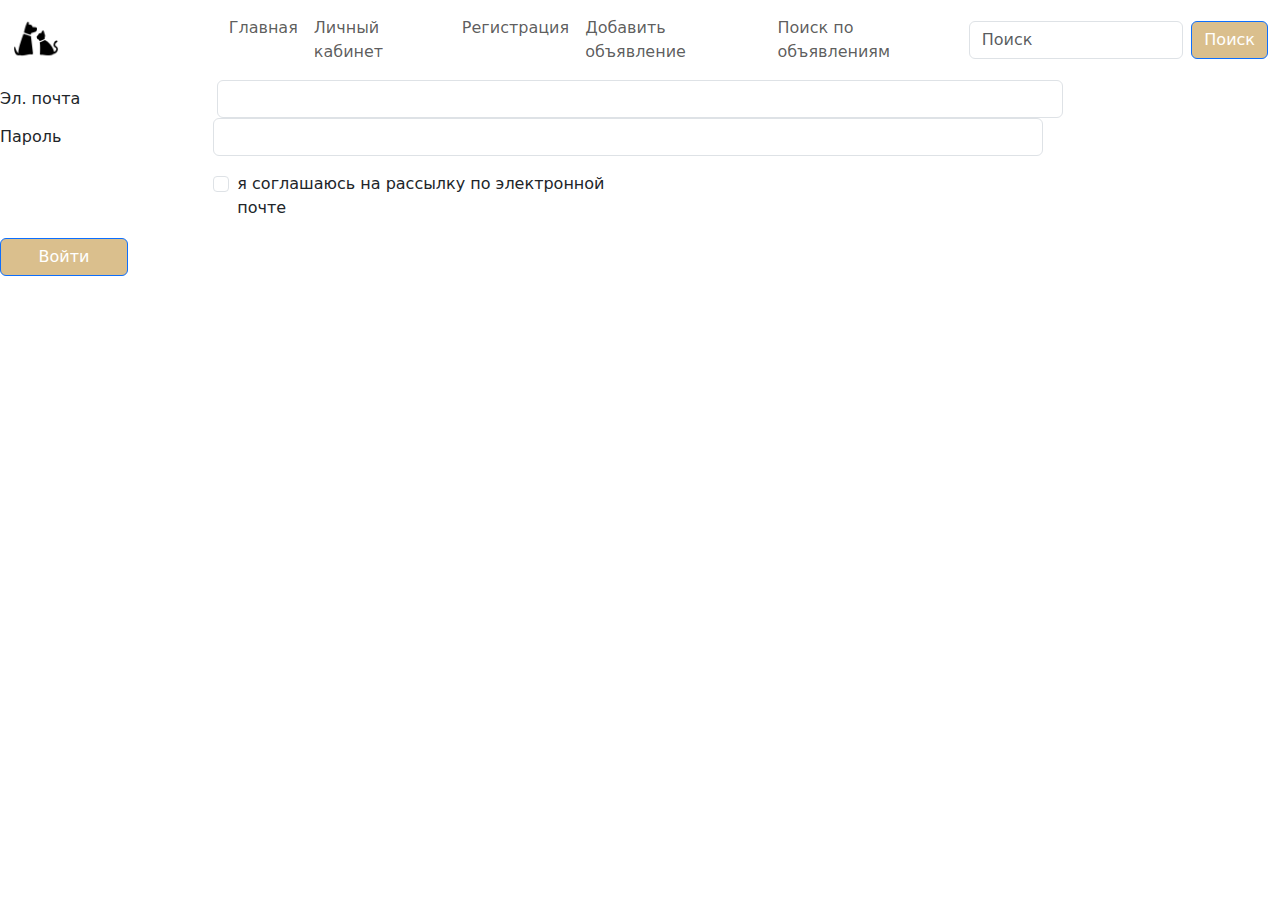
<file: index.html>
<!doctype html>  
<html lang="ru">
    <meta charset="utf-8">
    <meta name="viewport" content="width=deviice-width,initial-scale=1">
    <link href="node_modules/bootstrap/dist/css/bootstrap.min.css" rel="stylesheet">
    <script src="node_modules/bootstrap/dist/js/bootstrap.bundle.min.js"></script>
    <link href="my.css" rel="stylesheet">
      <body>
        <header>
            <nav class="navbar navbar-expand-lg navbar-light bg-">
              <div class="container-fluid">
                <a class="navbar-brand"><img src="logo.png" class="w-25 rounded-3" alt="logo"></a>
                <button class="navbar-toggler" type="button" data-bs-toggle="collapse" data-bs-target="#navbarSupportedContent" aria-controls="navbarSupportedContent" aria-expanded="false" aria-label="Toggle navigation">
                  <span class="navbar-toggler-icon"></span>
                </button>
                <div class="collapse navbar-collapse" id="navbarSupportedContent">
                  <ul class="navbar-nav me-auto mb-2 mb-lg-0">
                    <li class="nav-item">
                      <a class="nav-link" aria-current="page" href="s.html">Главная</a>
                    </li>
                    <li class="nav-item">
                      <a class="nav-link" href="index.html">Личный кабинет</a>
                    </li>
                    <li class="nav-item">
                      <a class="nav-link" href="index1.html">Регистрация</a>
                    </li>
                    <li class="nav-item">
                      <a class="nav-link" href="index2.html">Добавить объявление</a>
                    </li>
                    <li class="nav-item">
                      <a class="nav-link" href="index3.html">Поиск по объявлениям</a>
                    </li>
                  </ul>
                  <form class="d-flex">
                    <input class="form-control me-2" type="search" list="pets" placeholder="Поиск" aria-label="Search">
                    <button class="btn btn-primary"  onclick="" style="background-color: rgb(218, 191, 141);">Поиск</button> 
                   </header>
                    <datalist id="pets">
                      <option value="Кошка">
                      </option><option value="Собака">
                      </option><option value="Корова">
                      </option><option value="Крокодил">
                      </option><option value="Сова">
                    </option></datalist>
                  </form>
                </div>
              </div>
            </nav>
      <form div class="row mb-3 md-6" >
          <label for="inputEmail3" class="col-sm-2 col-form-label" >Эл. почта</label>
          <div class="col-sm-8">
            <input type="email" class="form-control" id="inputEmail3">
          </div>
        </div>
        <div class="row mb-3 md-6">
          <label for="inputPassword3" class="col-sm-2 col-form-label">Пароль</label>
          <div class="col-sm-8">
            <input type="password" class="form-control" id="inputPassword3">
          </div>
        </div>

        <div class="row mb-3">
          <div class="col-sm-4 offset-sm-2">
            <div class="form-check">
              <input class="form-check-input" type="checkbox" id="gridCheck1">
              <label class="form-check-label" for="gridCheck1">
                 я соглашаюсь на рассылку по электронной почте
              </label>
            </div>
          </div>
        </div>
        <div class="col-12">
          <button type="submit" class="btn btn-primary m-auto" style="background-color: rgb(218, 191, 141);width:10%;">Войти</button>
        </div>

      </form>
  </form>
    </body>
</html>
</file>
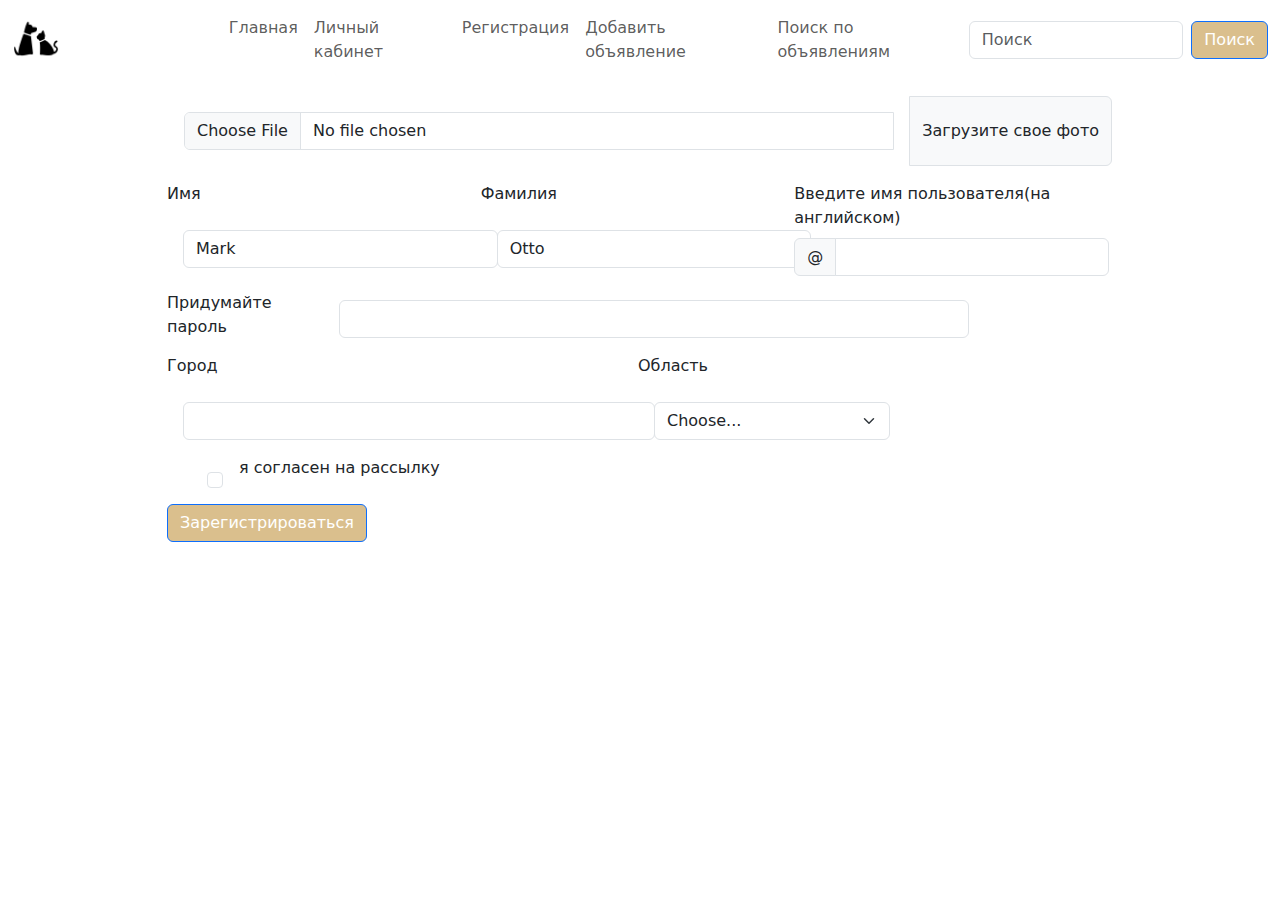
<file: index1.html>
<!doctype html>  
<html lang="ru">
    <meta charset="utf-8">
    <meta name="viewport" content="width=deviice-width,initial-scale=1">
    <link href="node_modules/bootstrap/dist/css/bootstrap.min.css" rel="stylesheet">
    <script src="node_modules/bootstrap/dist/js/bootstrap.bundle.min.js"></script>
    <link href="my.css" rel="stylesheet">
      <body>
        <header>
            <nav class="navbar navbar-expand-lg navbar-light bg-">
              <div class="container-fluid">
                <a class="navbar-brand"><img src="logo.png" class="w-25 rounded-3" alt="logo"></a>
                <button class="navbar-toggler" type="button" data-bs-toggle="collapse" data-bs-target="#navbarSupportedContent" aria-controls="navbarSupportedContent" aria-expanded="false" aria-label="Toggle navigation">
                  <span class="navbar-toggler-icon"></span>
                </button>
                <div class="collapse navbar-collapse" id="navbarSupportedContent">
                  <ul class="navbar-nav me-auto mb-2 mb-lg-0">
                    <li class="nav-item">
                      <a class="nav-link" aria-current="page" href="s.html">Главная</a>
                    </li>
                    <li class="nav-item">
                      <a class="nav-link" href="index.html">Личный кабинет</a>
                    </li>
                    <li class="nav-item">
                      <a class="nav-link" href="index1.html">Регистрация</a>
                    </li>
                    <li class="nav-item">
                      <a class="nav-link" href="index2.html">Добавить объявление</a>
                    </li>
                    <li class="nav-item">
                      <a class="nav-link" href="index3.html">Поиск по объявлениям</a>
                    </li>
                  </ul>
                  <form class="d-flex">
                    <input class="form-control me-2" type="search" list="pets" placeholder="Поиск" aria-label="Search">
                    <button class="btn btn-primary"  onclick="" style="background-color: rgb(218, 191, 141);">Поиск</button> 
                   </header>
                    <datalist id="pets">
                      <option value="Кошка">
                      </option><option value="Собака">
                      </option><option value="Корова">
                      </option><option value="Крокодил">
                      </option><option value="Сова">
                    </option></datalist>
                  </form>
                </div>
              </div>
            </nav>

     
      <form class="row g-3 needs-validation m-auto w-75" onsubmit="form()">
        <div class="input-group">
          <div class="input-group mb-3">
            <input type="file" class="form-control m-3" id="inputGroupFile02">
            <label class="input-group-text" for="inputGroupFile02">Загрузите свое фото</label>
          </div>
        <div class="col-md-4">
          <label for="validationCustom01" class="form-label">Имя</label>
          <input type="text" class="form-control m-3" id="validationCustom01" value="Mark" required>
          <div class="valid-feedback">
            Looks good!
          </div>
        </div>
        <div class="col-md-4">
          <label for="validationCustom02" class="form-label">Фамилия</label>
          <input type="text" class="form-control m-3" id="validationCustom02" value="Otto" required>
          <div class="valid-feedback">
            Looks good!
          </div>
        </div>
        <div class="col-md-4">
          <label for="validationCustomUsername" class="form-label">Введите имя пользователя(на английском)</label>
          <div class="input-group has-validation">
            <span class="input-group-text" id="inputGroupPrepend">@</span>
            <input type="text" class="form-control" id="validationCustomUsername" aria-describedby="inputGroupPrepend" required>
            <div class="invalid-feedback">
              Please choose a username.
            </div>
          </div>
        </div>
        <label for="inputPassword3" class="col-sm-2 col-form-label">Придумайте пароль</label>
        <div class="col-sm-8">
          <input type="password" class="form-control m-3" id="inputPassword3">
        </div>
      
        <div class="col-md-6">
          <label for="validationCustom03" class="form-label">Город</label>
          <input type="text" class="form-control m-3" id="validationCustom03" required>
          <div class="invalid-feedback">
            Please provide a valid city.
          </div>
        </div>
        <div class="col-md-3">
          <label for="validationCustom04" class="form-label">Область</label>
          <select class="form-select m-3" id="validationCustom04" required>
            <option selected disabled value="">Choose...</option>
            <option>...</option>
            <option>Санкт-петербург</option>
            <option>Москва</option>
            <option>Московская область</option>
            <option>Ленинградская область</option>
          </select>
          <div class="invalid-feedback">
            Please select a valid state.
          </div>
        </div>

        <div class="col-12">
          <div class="form-check">
            <input class="form-check-input m-3" type="checkbox" value="" id="invalidCheck" required>
            <label class="form-check-label" for="invalidCheck">
              я согласен на рассылку
            </label>
            <div class="invalid-feedback">
              You must agree before submitting.
            </div>
          </div>
        </div>
        <div class="col-12">
          <button class="btn btn-primary" type="submit" style="background-color: rgb(218, 191, 141);">Зарегистрироваться</button>
        </div>
      </form>

</body>
</html>
</file>
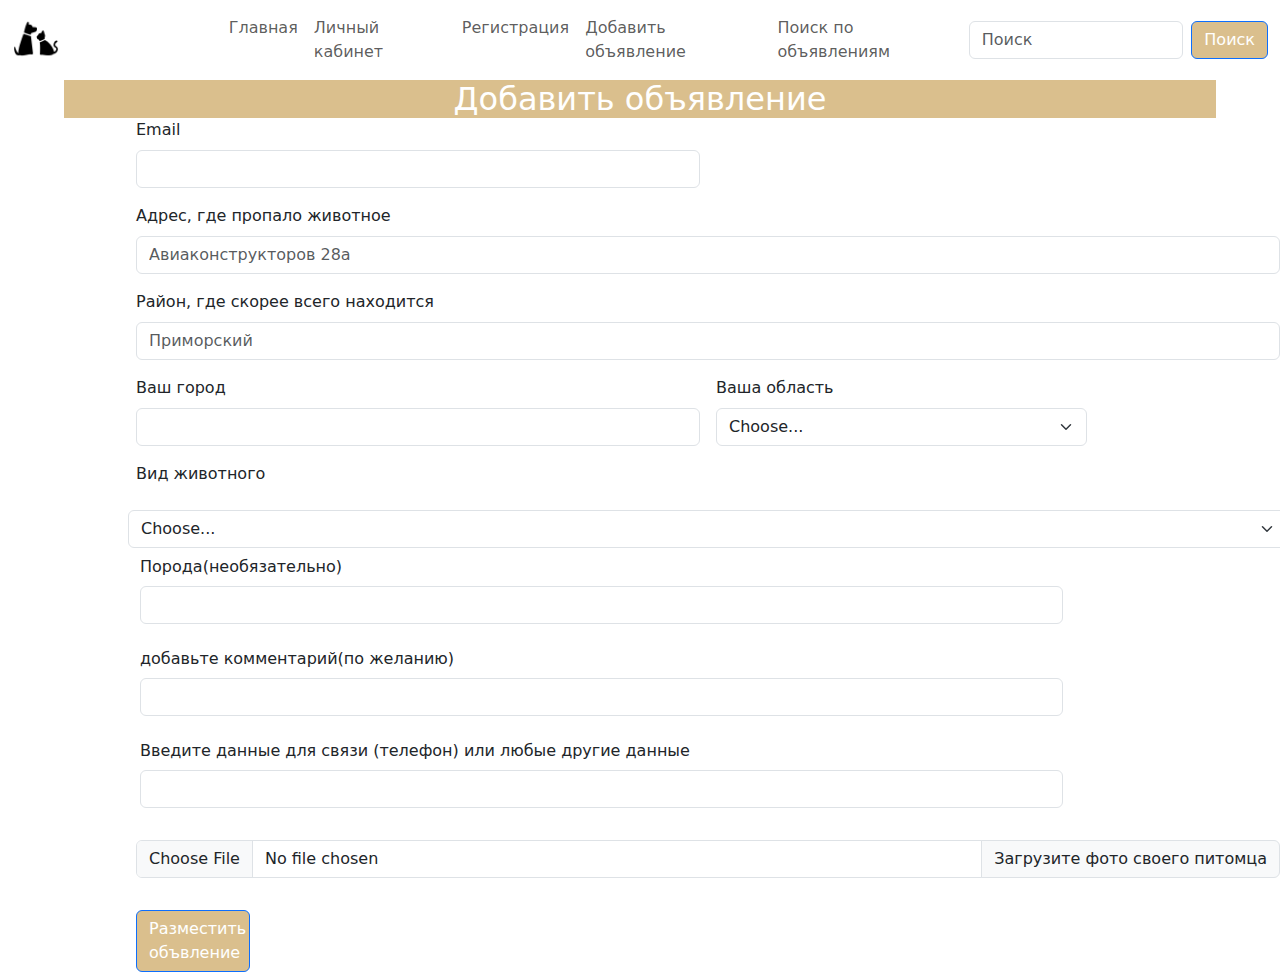
<file: index2.html>
<!doctype html>  
<html lang="ru">
    <meta charset="utf-8">
    <meta name="viewport" content="width=deviice-width,initial-scale=1">
    <link href="node_modules/bootstrap/dist/css/bootstrap.min.css" rel="stylesheet">
    <script src="node_modules/bootstrap/dist/js/bootstrap.bundle.min.js"></script>
    <link href="my.css" rel="stylesheet">
      <body>
        <header>
            <nav class="navbar navbar-expand-lg navbar-light bg-">
              <div class="container-fluid">
                <a class="navbar-brand"><img src="logo.png" class="w-25 rounded-3" alt="logo"></a>
                <button class="navbar-toggler" type="button" data-bs-toggle="collapse" data-bs-target="#navbarSupportedContent" aria-controls="navbarSupportedContent" aria-expanded="false" aria-label="Toggle navigation">
                  <span class="navbar-toggler-icon"></span>
                </button>
                <div class="collapse navbar-collapse" id="navbarSupportedContent">
                  <ul class="navbar-nav me-auto mb-2 mb-lg-0">
                    <li class="nav-item">
                      <a class="nav-link" aria-current="page" href="s.html">Главная</a>
                    </li>
                    <li class="nav-item">
                      <a class="nav-link" href="index.html">Личный кабинет</a>
                    </li>
                    <li class="nav-item">
                      <a class="nav-link" href="index1.html">Регистрация</a>
                    </li>
                    <li class="nav-item">
                      <a class="nav-link" href="index2.html">Добавить объявление</a>
                    </li>
                    <li class="nav-item">
                      <a class="nav-link" href="index3.html">Поиск по объявлениям</a>
                    </li>
                  </ul>
                  <form class="d-flex">
                    <input class="form-control me-2" type="search" list="pets" placeholder="Поиск" aria-label="Search">
                    <button class="btn btn-primary"  onclick="" style="background-color: rgb(218, 191, 141);">Поиск</button> 
                   </header>
                    <datalist id="pets">
                      <option value="Кошка">
                      </option><option value="Собака">
                      </option><option value="Корова">
                      </option><option value="Крокодил">
                      </option><option value="Сова">
                    </option></datalist>
                  </form>
                </div>
              </div>
            </nav>
        <main style="min-height: 30vh;">
          <h2 class="text-center text-white m-auto" style="background-color: rgb(218, 191, 141);width:90%;">Добавить объявление</h2>
          <form class="row g-3" style="margin-left: 10%;" >
            <div class="col-6">
              <label for="inputEmail4" class="form-label">Email</label>
              <input type="email" class="form-control" id="inputEmail4">
            </div>
            <div class="">
              <label for="inputAddress" class="form-label">Адрес, где пропало животное</label>
              <input type="text" class="form-control" id="inputAddress" required placeholder="Авиаконструкторов 28а">
            </div>
            <div class="col-12">
              <label for="inputAddress2" class="form-label">Район, где скорее всего находится</label>
              <input type="text" class="form-control" id="inputAddress2" placeholder="Приморский">
            </div>
            <div class="col-md-6">
              <label for="inputCity" class="form-label">Ваш город</label>
              <input type="text" class="form-control" id="inputCity" required>
            </div>
            <div class="col-md-4">
              <label for="inputState" class="form-label">Ваша область</label>
              <select class="form-select" id="validationCustom04" required>
                <option selected disabled value="">Choose...</option>
                <option>...</option>
                <option>Санкт-петербург</option>
                <option>Москва</option>
                <option>Московская область</option>
                <option>Ленинградская область</option>
              </select>
            </div>    
            <label for="inputState" class="form-label">Вид животного</label>
            <select class="form-select" id="validationCustom04" required>
              <option selected disabled value="">Choose...</option>
              <option>...</option>
              <option>Кот(кошка)</option>
              <option>Собака</option>
              <option>Крокодил</option>
              <option>Сова</option>
              <option>Крыса</option>
              <option>Черепаха</option>
              <option>Хомяк</option>
              <option>другое(варианта в списке нет)</option>
            </select>
              <div class="row mb-3">
                <label for="inputPassword3" class="col-form-label">Порода(необязательно)</label>
                <div class="col-sm-10">
                    <input class="form-control" id="inputPassword3">
                </div>
              </div>
                                  
                <div class="row mb-3">
                  <label for="input3" class="col-form-label">добавьте комментарий(по желанию)</label>
                  <div class="col-sm-10">
                      <input class="form-control" id="input7">
                  </div>
              </div>  
              <div class="row mb-3">
                <label for="input2" class="col-form-label" type="text">Введите данные для связи (телефон) или любые другие данные</label>
                <div class="col-sm-10">
                    <input class="form-control" id="input8" required>
                </div>
                </div>
              <div class="input-group mb-3">
              <input type="file" class="form-control" id="inputGroupFile02">
              <label class="input-group-text" for="inputGroupFile02">Загрузите фото своего питомца</label>
              </div>

            <div class="col-12">
              <button type="submit" class="btn btn-primary" style="background-color: rgb(218, 191, 141);width:10%;">Разместить объвление</button>
            </div>

          </form>
      </main>
  </body>
</html>
</file>
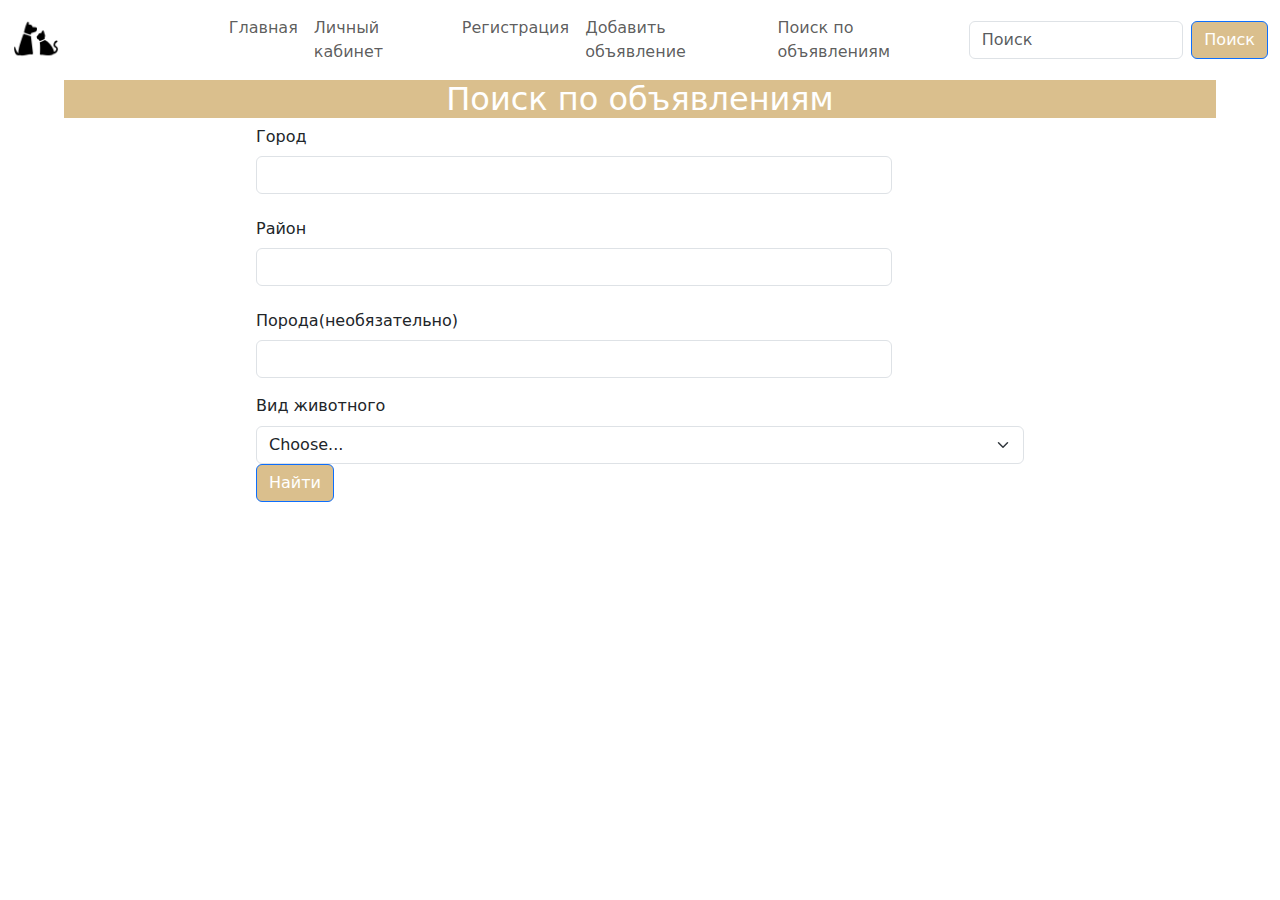
<file: index3.html>
<!doctype html>  
<html lang="ru">
    <meta charset="utf-8">
    <meta name="viewport" content="width=deviice-width,initial-scale=1">
    <link href="node_modules/bootstrap/dist/css/bootstrap.min.css" rel="stylesheet">
    <script src="node_modules/bootstrap/dist/js/bootstrap.bundle.min.js"></script>
    <link href="my.css" rel="stylesheet">
      <body>
        <header>
            <nav class="navbar navbar-expand-lg navbar-light bg-">
              <div class="container-fluid">
                <a class="navbar-brand"><img src="logo.png" class="w-25 rounded-3" alt="logo"></a>
                <button class="navbar-toggler" type="button" data-bs-toggle="collapse" data-bs-target="#navbarSupportedContent" aria-controls="navbarSupportedContent" aria-expanded="false" aria-label="Toggle navigation">
                  <span class="navbar-toggler-icon"></span>
                </button>
                <div class="collapse navbar-collapse" id="navbarSupportedContent">
                  <ul class="navbar-nav me-auto mb-2 mb-lg-0">
                    <li class="nav-item">
                      <a class="nav-link" aria-current="page" href="s.html">Главная</a>
                    </li>
                    <li class="nav-item">
                      <a class="nav-link" href="index.html">Личный кабинет</a>
                    </li>
                    <li class="nav-item">
                      <a class="nav-link" href="index1.html">Регистрация</a>
                    </li>
                    <li class="nav-item">
                      <a class="nav-link" href="index2.html">Добавить объявление</a>
                    </li>
                    <li class="nav-item">
                      <a class="nav-link" href="index3.html">Поиск по объявлениям</a>
                    </li>
                  </ul>
                  <form class="d-flex">
                    <input class="form-control me-2" type="search" list="pets" placeholder="Поиск" aria-label="Search">
                    <button class="btn btn-primary"  onclick="" style="background-color: rgb(218, 191, 141);">Поиск</button> 
                   </header>
                    <datalist id="pets">
                      <option value="Кошка">
                      </option><option value="Собака">
                      </option><option value="Корова">
                      </option><option value="Крокодил">
                      </option><option value="Сова">
                    </option></datalist>
                  </form>
                </div>
              </div>
            </nav>
            <main style="min-height: 70vh;">
              <h2 class="text-center text-white m-auto" style="background-color: rgb(218, 191, 141);width:90%;" >Поиск по объявлениям</h2>
              <form style="margin: auto; width: 60%;">
                  <div class="row mb-3">
                      <label for="input1" class="col-form-label">Город</label>
                      <div class="col-sm-10" >
                          <input class="form-control" id="input3" required>
                      </div>
                  </div>
                  <div class="row mb-3">
                    <label for="input2" class="col-form-label">Район</label>
                    <div class="col-sm-10">
                        <input class="form-control" id="input3" required>
                    </div>
                </div>
                  <div class="row mb-3">
                      <label for="inputPassword3" class="col-form-label">Порода(необязательно)</label>
                      <div class="col-sm-10">
                          <input class="form-control" id="inputPassword3">
                      </div>
                  </div>
                  <label for="inputState" class="form-label">Вид животного</label>
                  <select class="form-select" id="validationCustom04" required>
                    <option selected disabled value="">Choose...</option>
                    <option>...</option>
                    <option>Кот(кошка)</option>
                    <option>Собака</option>
                    <option>Крокодил</option>
                    <option>Сова</option>
                    <option>Крыса</option>
                    <option>Черепаха</option>
                    <option>Хомяк</option>
                    <option>Другое(варианта в списке нет)</option>
                  </select>

                  <div class="col-12 mb-3">
                      <button class="btn btn-primary"  style="background-color: rgb(218, 191, 141);">Найти</button>
                    </div>
              </form>
        </main>
    </body>
</html>
</file>
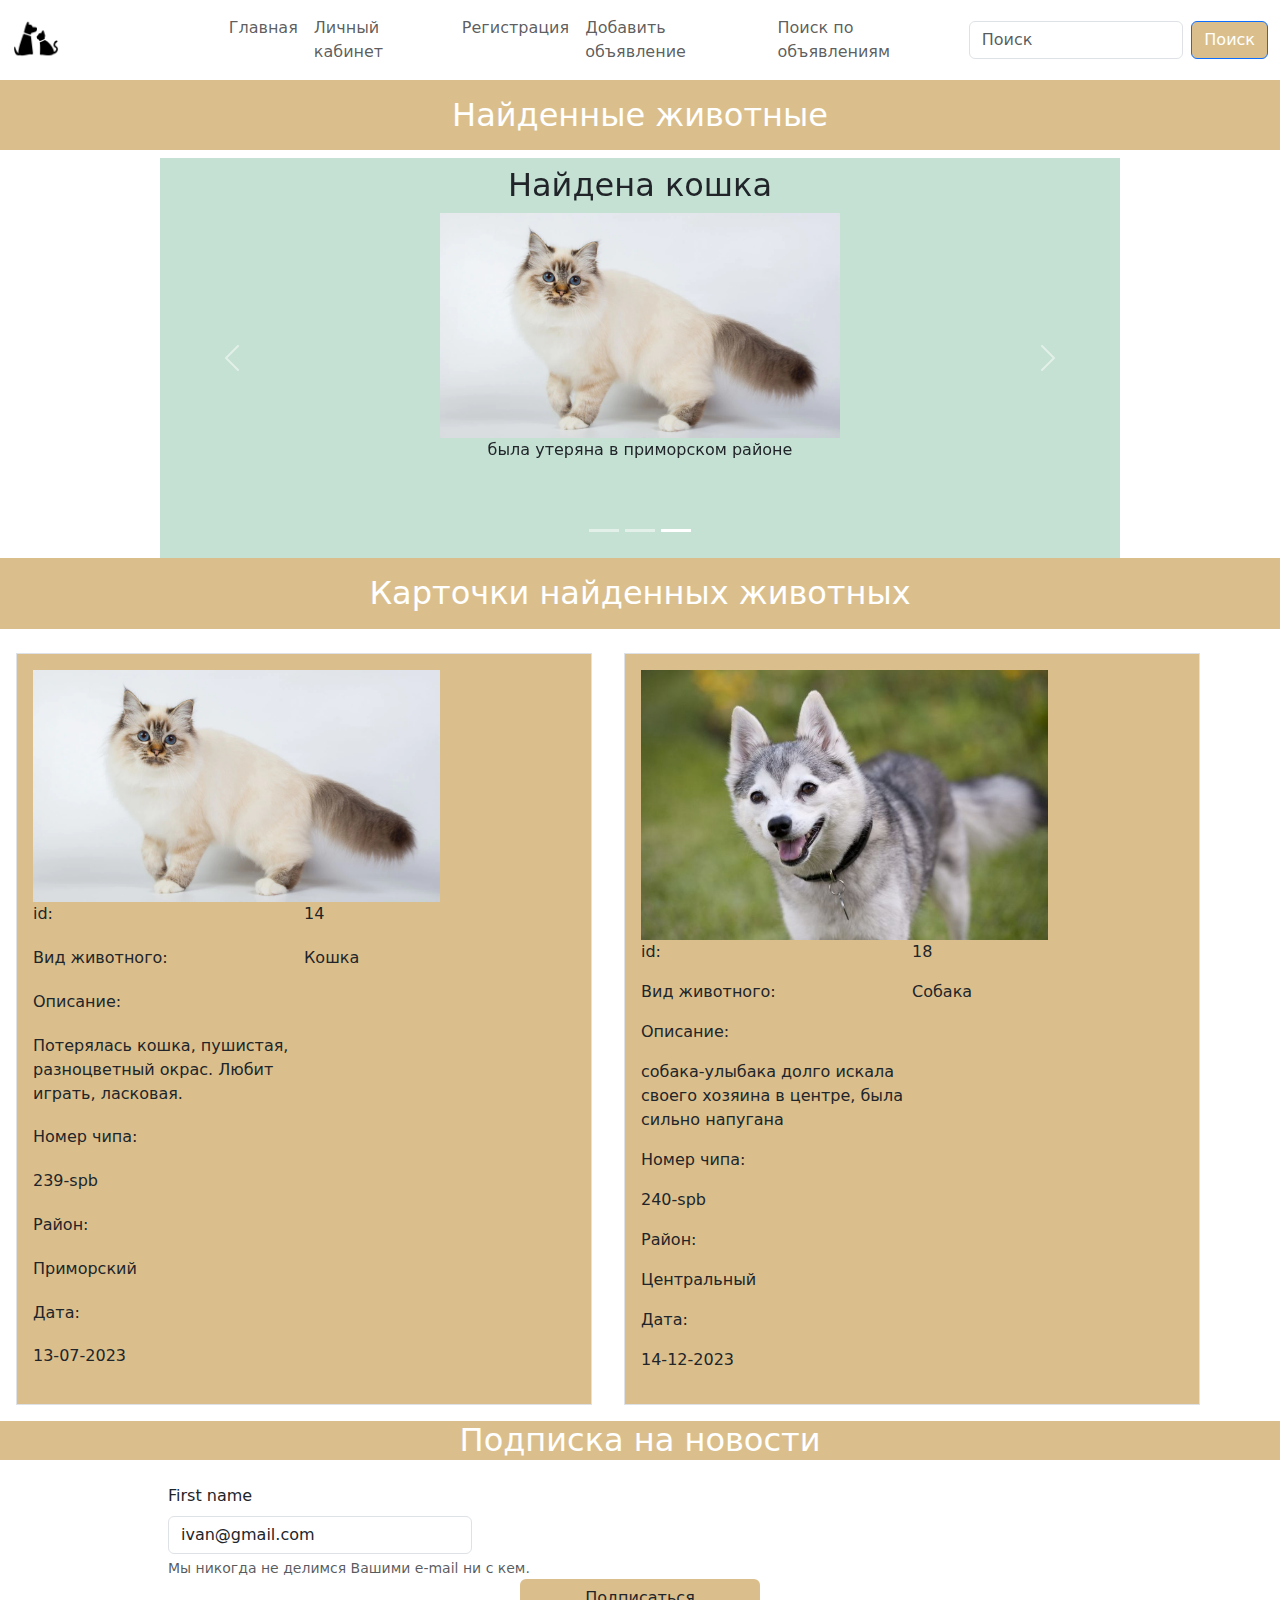
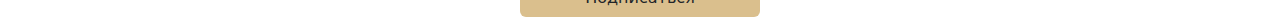
<file: s.html>
<!doctype html>  
<html lang="ru">
    <meta charset="utf-8">
    <meta name="viewport" content="width=deviice-width,initial-scale=1">
    <link href="node_modules/bootstrap/dist/css/bootstrap.min.css" rel="stylesheet">
    <script src="node_modules/bootstrap/dist/js/bootstrap.bundle.min.js"></script>
    <link href="my.css" rel="stylesheet">
      <body>
        <header>
            <nav class="navbar navbar-expand-lg navbar-light bg-">
              <div class="container-fluid">
                <a class="navbar-brand"><img src="logo.png" class="w-25 rounded-3" alt="logo"></a>
                <button class="navbar-toggler" type="button" data-bs-toggle="collapse" data-bs-target="#navbarSupportedContent" aria-controls="navbarSupportedContent" aria-expanded="false" aria-label="Toggle navigation">
                  <span class="navbar-toggler-icon"></span>
                </button>
                <div class="collapse navbar-collapse" id="navbarSupportedContent">
                  <ul class="navbar-nav me-auto mb-2 mb-lg-0">
                    <li class="nav-item">
                      <a class="nav-link" aria-current="page" href="s.html">Главная</a>
                    </li>
                    <li class="nav-item">
                      <a class="nav-link" href="index.html">Личный кабинет</a>
                    </li>
                    <li class="nav-item">
                      <a class="nav-link" href="index1.html">Регистрация</a>
                    </li>
                    <li class="nav-item">
                      <a class="nav-link" href="index2.html">Добавить объявление</a>
                    </li>
                    <li class="nav-item">
                      <a class="nav-link" href="index3.html">Поиск по объявлениям</a>
                    </li>
                  </ul>
                  <form class="d-flex">
                    <input class="form-control me-2" type="search" list="pets" placeholder="Поиск" aria-label="Search">
                    <button class="btn btn-primary"  onclick="" style="background-color: rgb(218, 191, 141);">Поиск</button> 
                   </header>
                    <datalist id="pets">
                      <option value="Кошка">
                      </option><option value="Собака">
                      </option><option value="Корова">
                      </option><option value="Крокодил">
                      </option><option value="Сова">
                    </option></datalist>
                  </form>
                </div>
              </div>
            </nav>
      
        
        <main style="min-height: 70vh;">
            <h2 class="text-center text-white p-3" style="background-color: rgb(218, 191, 141);">Найденные животные</h2>
            <div id="carouselExampleIndicators" class="carousel slide m-auto bg-success bg-opacity-25 w-75 p-2" data-bs-ride="carousel" style="min-height: 400px;">
              <div class="carousel-indicators">
                <button type="button" data-bs-target="#carouselExampleIndicators" data-bs-slide-to="0" class="" aria-label="Slide 1"></button>
                <button type="button" data-bs-target="#carouselExampleIndicators" data-bs-slide-to="1" aria-label="Slide 2" class=""></button>
                <button type="button" data-bs-target="#carouselExampleIndicators" data-bs-slide-to="2" aria-label="Slide 3" class="active" aria-current="true"></button>
              </div>
              <div class="carousel-inner">
                <div class="carousel-item "> 
                  <h2 class="text-center">Найдены собаки</h2>
                  <div class="d-flex justify-content-center">
                    
                  <div class='m-2'>
                    
                  <img src="dog.jpg" class="d-block " alt="Собака" style="width: 290px;">
                  <div class="">Найдена в примоском районе</div>
               </div>
               <div>
                  
                <img src="dog1.jpg" class="d-block" alt="cat" style="width: 400px;">
                <div class="text-center">Найдена в красносельском районе</div>
                </div>
              </div>
            </div>
                <div class="carousel-item "> 
                <h2 class="text-center">Найдена кошка</h2>
                <div class="d-flex justify-content-center">
                <img src="cat.jpg" class="d-block" style="width: 400px;">
                  </div><p class="text-center">Найдена маленькая 
                    кошечка в фрунзенском районе </p>
                </div>
              
                <div class="carousel-item active">
                  <h2 class="text-center">Найдена кошка </h2>
                  <div class="d-flex justify-content-center">
                  <img src="cat1.jpg" class="d-block"  style="width: 400px;">
                  </div>
                  <p class="text-center"> была утеряна в приморском районе</p>
                </div>
              </div>
              <button class="carousel-control-prev" type="button" data-bs-target="#carouselExampleIndicators" data-bs-slide="prev">
                <span class="carousel-control-prev-icon" aria-hidden="true"></span>
                <span class="visually-hidden">Предыдущий</span>
              </button>
              <button class="carousel-control-next" type="button" data-bs-target="#carouselExampleIndicators" data-bs-slide="next">
                <span class="carousel-control-next-icon" aria-hidden="true"></span>
                <span class="visually-hidden">Следующий</span>
              </button>
            </div>
        
          <h2 class="text-center text-white p-3  " style="background-color: rgb(218, 191, 141);">Карточки найденных животных</h2>
          <div class="d-flex flex-row flex-wrap">
            <div class="d-flex flex-row flex-wrap border m-3 p-3" style="min-width: 300px; width: 45%; background-color: rgb(218, 191, 141);">
              <img src="cat1.jpg" class="w-75" alt="рисунок животного">
              <p class="w-50" style="min-width: 250px;">id:</p>
              <p class="w-50" style="min-width: 250px;">14</p>
        
              <p class="w-50" style="min-width: 250px;">Вид животного:</p>
              <p class="w-50" style="min-width: 250px;"> Кошка</p>
        
              <p class="w-50" style="min-width: 300px;">Описание:</p>
              <p class="w-50" style="min-width: 300px;">Потерялась кошка, пушистая, разноцветный окрас. Любит играть, ласковая.</p>
        
              <p class="w-50" style="min-width: 300px;">Номер чипа:</p>
              <p class="w-50" style="min-width: 300px;">239-spb</p>
        
              <p class="w-50" style="min-width: 300px;">Район:</p>
              <p class="w-50" style="min-width: 300px;">Приморский</p>
        
              <p class="w-50" style="min-width: 300px;">Дата:</p>
              <p class="w-50" style="min-width: 300px;">13-07-2023</p>
            </div>
            <div class="d-flex flex-row flex-wrap border m-3 p-3" style="min-width: 300px; width: 45%; background-color: rgb(218, 191, 141);">
              <img src="dog2.jpg" class="w-75" alt="рисунок животного">
              <p class="w-50" style="min-width: 250px;">id:</p>
              <p class="w-50" style="min-width: 250px;">18</p>
        
              <p class="w-50" style="min-width: 250px;">Вид животного:</p>
              <p class="w-50" style="min-width: 250px;"> Собака</p>
        
              <p class="w-50" style="min-width: 300px;">Описание:</p>
              <p class="w-50" style="min-width: 300px;"> собака-улыбака долго искала своего хозяина в центре, была сильно напугана </p>
        
              <p class="w-50" style="min-width: 300px;">Номер чипа:</p>
              <p class="w-50" style="min-width: 300px;">240-spb</p>
        
              <p class="w-50" style="min-width: 300px;">Район:</p>
              <p class="w-50" style="min-width: 300px;">Центральный</p>
        
              <p class="w-50" style="min-width: 300px;">Дата:</p>
              <p class="w-50" style="min-width: 300px;">14-12-2023</p>
            </div>
          </div>
        
          <h2 class="text-center text-white " style="background-color: rgb(218, 191, 141);">Подписка на новости</h2>
          <form class="row g-3 needs-validation w-75 m-auto">
            <div class="col-md-4">
              <label for="validationCustom01" class="form-label">First name</label>
              <input type="email" class="form-control" id="validationCustom01" value="ivan@gmail.com" required>
              <div class="valid-feedback">
                Looks good!
              </div>
            </div>
              <div id="emailHelp" class="form-text">Мы никогда не делимся Вашими e-mail ни с кем.</div>
            </div>
        
            <button type="submit" class="btn w-25 m-auto" style="background-color: rgb(218, 191, 141);">Подписаться</button>
          </form>
        </main>
  
        </body>
    </html>
</file>
<file: my.css>
.minwidth{
    min-width: 300px;
}

.left{
    float: left;
}
</file>
